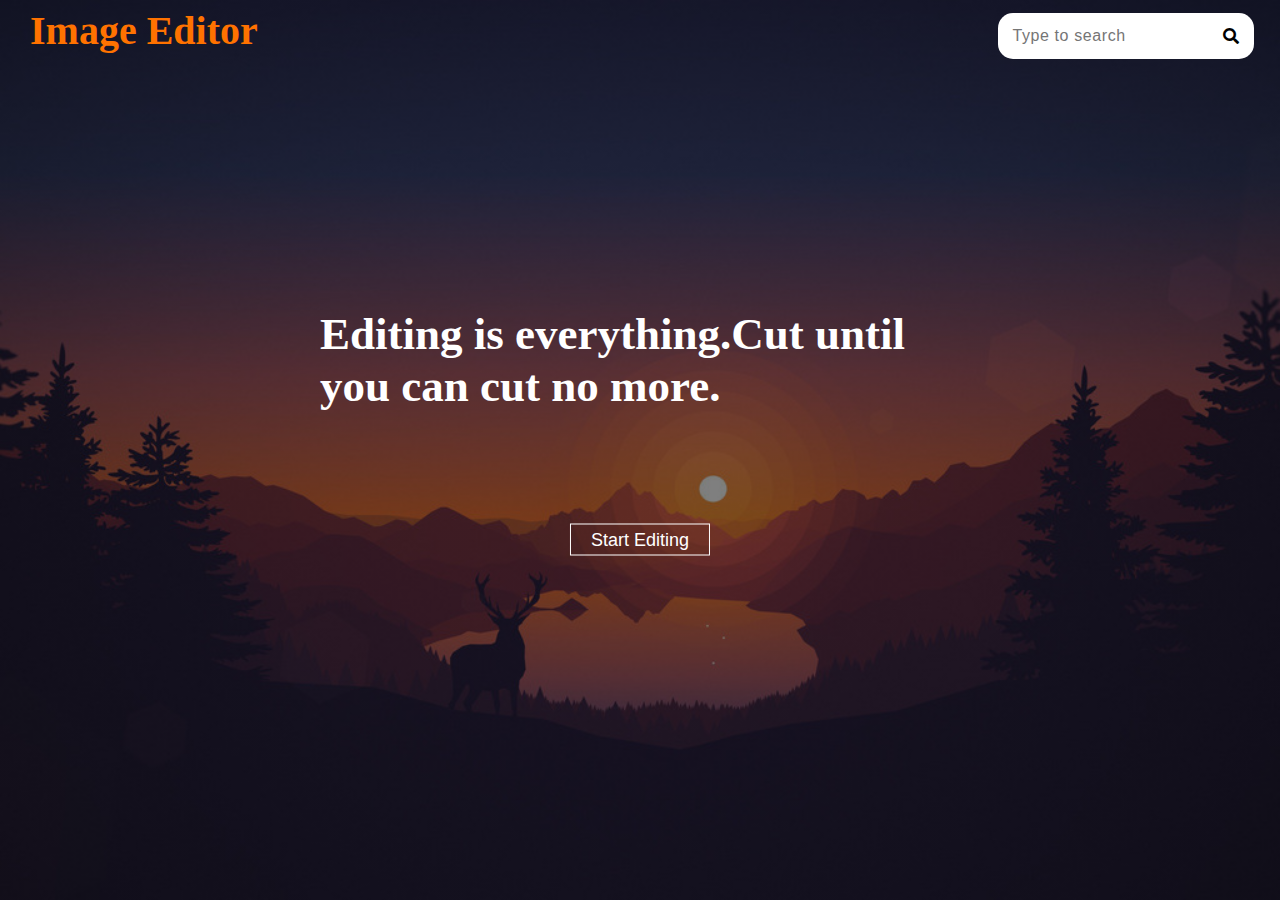
<file: index.html>
<!DOCTYPE html>
<html lang="en">
<head>
    <meta charset="UTF-8">
    <meta name="viewport" content="width=device-width, initial-scale=1.0">
    <title>Homepage of image Editor</title>
    <link rel = "stylesheet" href = "style.css">
    <link rel = "stylesheet" href = "https://pro.fontawesome.com/releases/v5.10.0/css/all.css">
</head>
<body>
    <div class="main">
        <div class="navbar">
            <h2 class="logo">Image Editor</h2>
        </div>
        <div class="search-box">
            <input class="search-txt" type="text" name="" placeholder="Type to search">
            <a class="search-btn" href="#"> <i class="fas fa-search"></i></a>
        </div>
        <div class="title">
            <h4>Editing is everything.Cut until you can cut no more.</h4>
        </div>
        <div class="button">
            <a href="main.html" class="btn">Start Editing</a>
        </div>
    </div>
</body>
</html>
</file>
<file: style.css>
*{
    margin: 0;
    padding: 0;
}
.main{
    width: 100%;
    background: linear-gradient(to top, rgba(0, 0, 0, 0.5)50%,rgba(0, 0, 0, 0.5)50%), url('./images/a.jpg');
    background-position: center;
    background-size: cover;
    height: 100vh;
    font-family: sans-serif;
}
.navbar{
    width: 95%;
    height: auto;
    margin-left: 30px;
}
.logo{
    color: #ff7200;
    font-size: 40px;
    font-family: cursive;
    float: left;
    padding-top: .6%;
    cursor: pointer;
}
.search-box{
    float: right;
    width: 240px;
    background: #fff;
    height: 30px;
    padding: 8px;
    border-radius: 15px;
    margin-top: 1%;
    margin-right: 2%;
}

.search-box .search-txt{
    width: 190px;
    padding: 0 6px;
}
.search-btn{
    text-decoration: none;
    background: #fff;
    color: #000;
    display: flex;
    float: right;
    justify-content: center;
    align-items: center;
    width: 30px;
    height: 30px;
}
.search-txt{
    border: none;
    background: none;
    outline: none;
    float: left;
    color: #000;
    font-size: 16px;
    line-height: 30px;
    letter-spacing: .6px;
}
.title{
    position: absolute;
    top: 40%;
    left: 50%;
    transform: translate(-50%,-50%);
}
.title h4{
    cursor: pointer;
    font-family: cursive;
    color: #fff;
    font-size: 45px;
}
.button{
    position: absolute;
    top: 60%;
    left: 50%;
    transform: translate(-50%,-50%);
}
.btn{
    color: #fff;
    padding: 5px 20px;
    font-size: 18px;
    text-decoration: none;
    border: 1px solid #fff;
    transition: .3s ease;
}
.btn:hover{
    background-color: #fff;
    color: #000;
}
</file>
